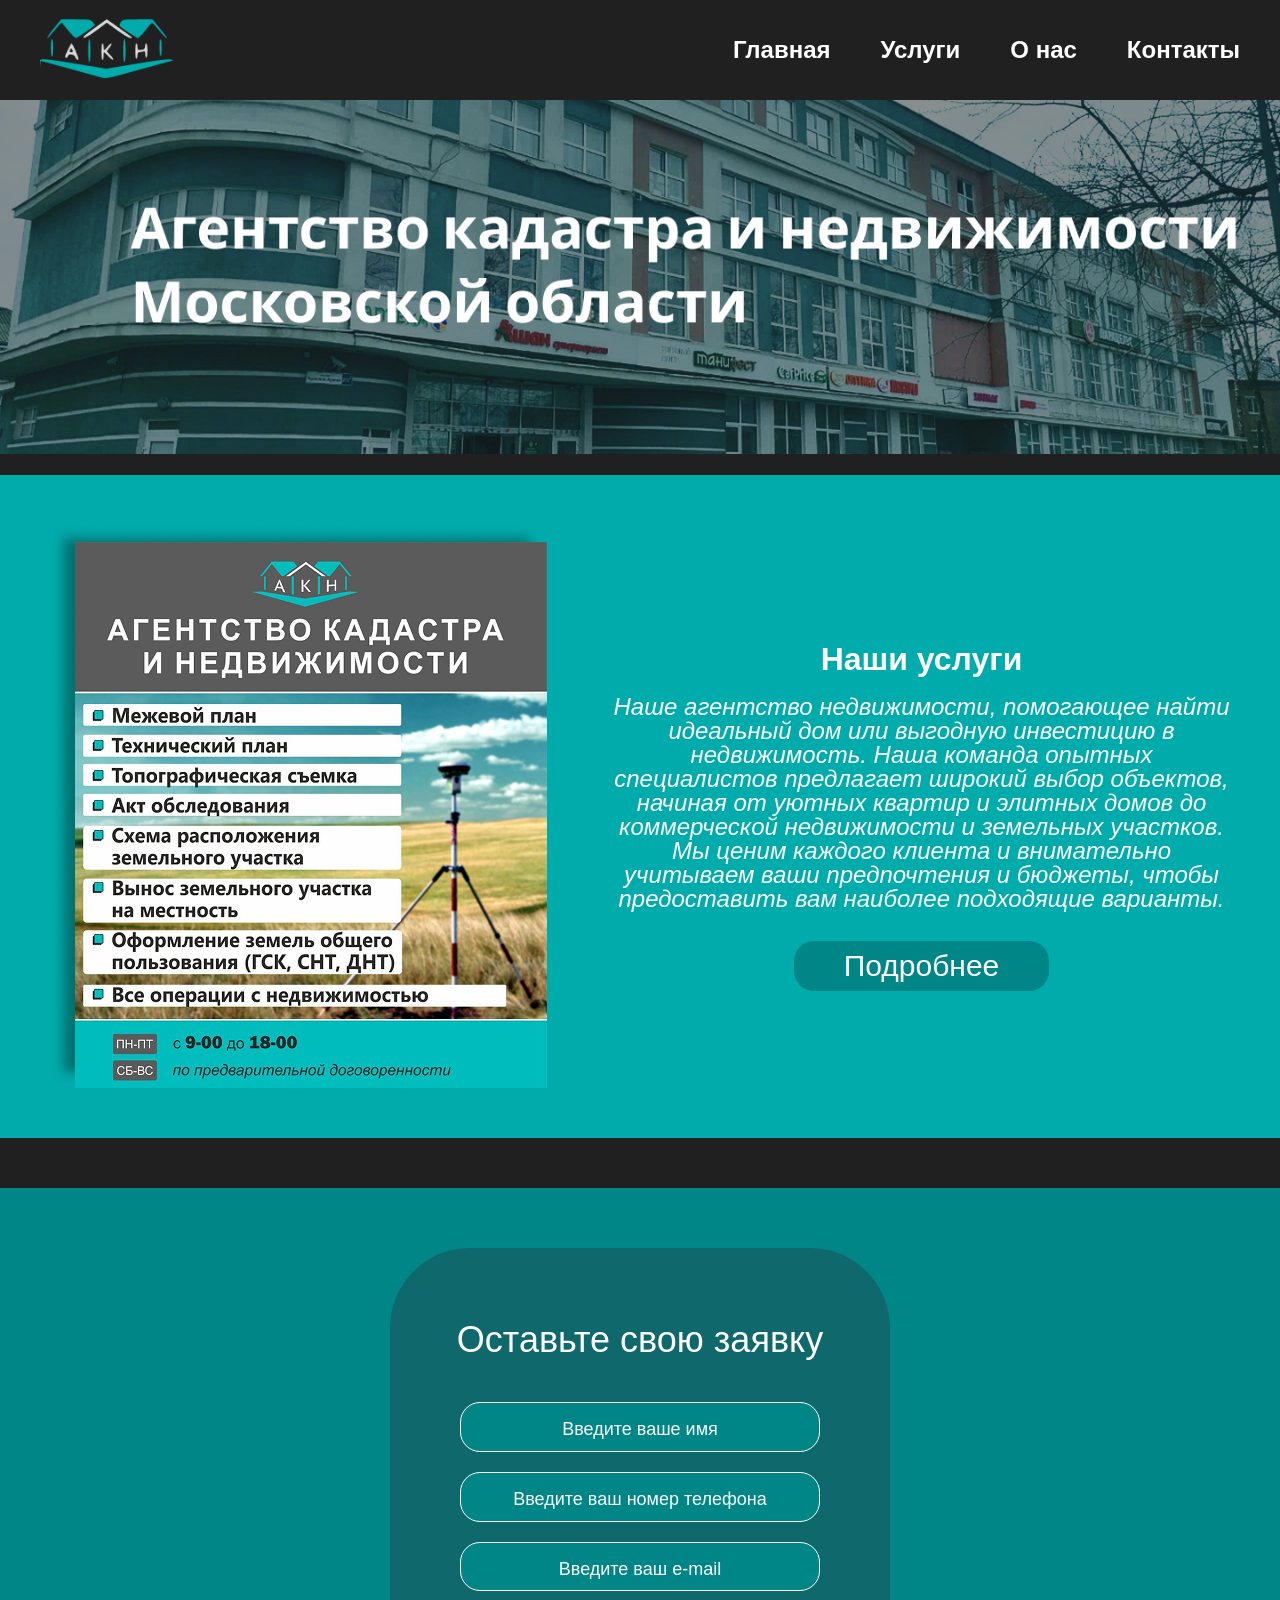
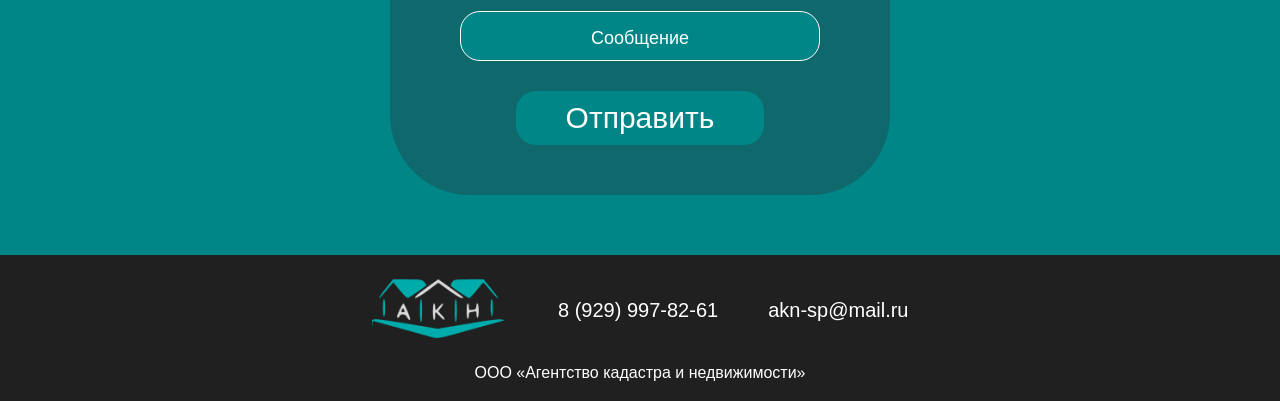
<file: docs/index.html>
<!DOCTYPE html>
<html lang="en">
<head>
    <meta charset="UTF-8">
    <meta name="viewport" content="width=device-width, initial-scale=1.0">
    <link rel="stylesheet" href="./css/reset.css">
    <link rel="stylesheet" href="./css/normalize.css">
    <link rel="stylesheet" href="./sass/style.css">
    <title>ООО "Агентство кадастра и недвижимости"</title>
</head>
<body>
    <header class="header">
        <div class="header__container container">
            <img class="header__link-img" src="./img/logo.png" alt="LOGO">
            <a class="header__link-main" href="./index.html"><b>Главная</b></a>
            <a class="header__link" href="./service.html"><b>Услуги</b></a>
            <a class="header__link" href="./info.html"><b>О нас</b></a>
            <a class="header__link" href="./contacts.html"><b>Контакты</b></a>
        </div>
    </header>
    <main class="main">
        <container class="container__main">
            <div class="main__title">
                <img src="./img/main-photo.png" alt="" class="title__img">
                <h1 class="title__text"></h1>
            </div>
        </container>
        <container class="container__info">
            <div class="main__info">
                <img src="./img/info-photo.png" alt="Наши услуги" class="info__img">
                <div class="info__service">
                    <p class="service__title"><b>Наши услуги</b></p>
                    <p class="service__text">Наше агентство недвижимости, помогающее найти идеальный дом или выгодную инвестицию в недвижимость. Наша команда опытных специалистов предлагает широкий выбор объектов, начиная от уютных квартир и элитных домов до коммерческой недвижимости и земельных участков. Мы ценим каждого клиента и внимательно учитываем ваши предпочтения и бюджеты, чтобы предоставить вам наиболее подходящие варианты.</p>
                    <a class="service__button" href="./service.html">Подробнее</a>
                </div>
            </div>
        </container>
        <container class="container__form">
            <div class="form">
                <form class="container__form" id="feedback">
                    <h1 class="form__textarea-title">Оставьте свою заявку</h1>
                    <input class="form__textarea" type="text" name="username" id="username" placeholder="Введите ваше имя">
                    <input class="form__textarea" type="text" name="phone" id="phone" placeholder="Введите ваш номер телефона">
                    <input class="form__textarea" type="text" name="email" id="email" placeholder="Введите ваш e-mail">
                    <input class="form__textarea" type="text" name="message" id="message" placeholder="Сообщение">
                    <input class="form__textarea-button" type="submit" name="submit" id="submit" value="Отправить">
                </form>
            </div>
        </container>
    </main>
    <footer class="footer">
        <div class="footer__info">
            <img src="./img/logo.png" alt="LOGO" class="footer__logo">
            <p class="footer__text">8 (929) 997-82-61</p>
            <p class="footer__text">akn-sp@mail.ru</p>
        </div>
        <p class="footer__name">ООО «Агентство кадастра и недвижимости»</p>
    </footer>
</body>
</html>
</file>
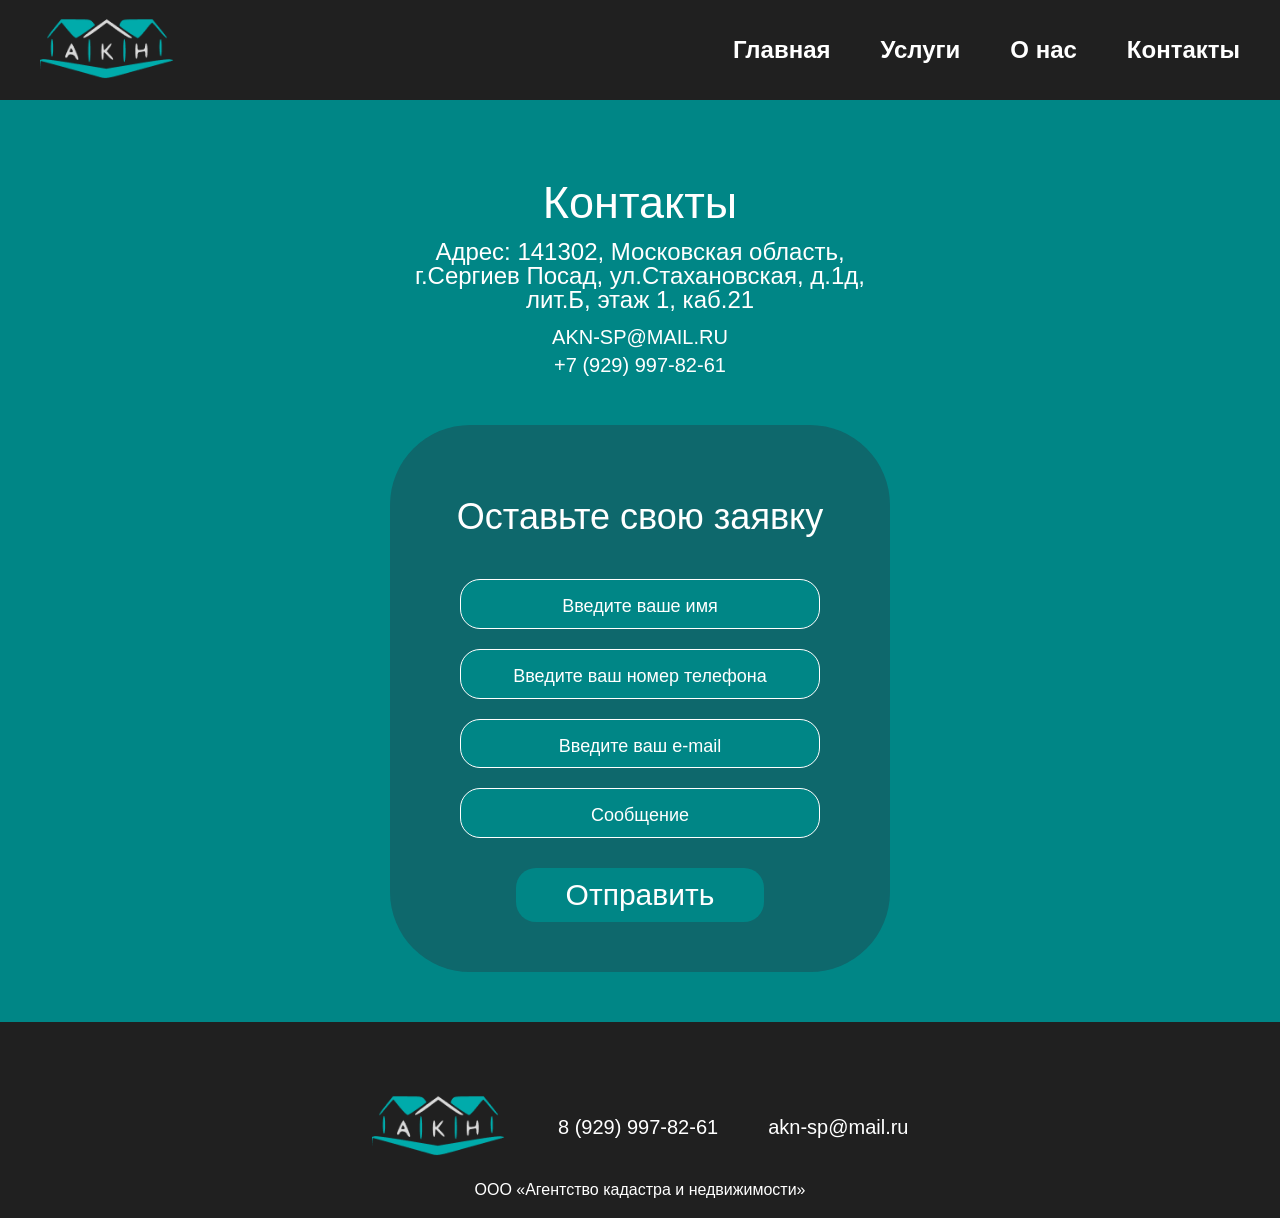
<file: docs/contacts.html>
<!DOCTYPE html>
<html lang="en">
<head>
    <meta charset="UTF-8">
    <meta name="viewport" content="width=device-width, initial-scale=1.0">
    <link rel="stylesheet" href="./css/reset.css">
    <link rel="stylesheet" href="./css/normalize.css">
    <link rel="stylesheet" href="./sass/style.css">
    <title>ООО "Агентство кадастра и недвижимости"</title>
</head>
<body>
    <header class="header">
        <div class="header__container container">
            <img class="header__link-img" src="./img/logo.png" alt="LOGO">
            <a class="header__link" href="/src/main.html"><b>Главная</b></a>
            <a class="header__link" href="./service.html"><b>Услуги</b></a>
            <a class="header__link" href="./info.html"><b>О нас</b></a>
            <a class="header__link-main" href="./contacts.html"><b>Контакты</b></a>
        </div>
    </header>
    <main class="main__contact">
        <container class="container__contact">
            <div class="contact__info">
                <h1 class="contact__title">Контакты</h1>
                <h2 class="contact__adress">Адрес: 141302, Московская область, <br> г.Сергиев Посад, ул.Стахановская, д.1д, <br> лит.Б, этаж 1, каб.21</h2>
                <p class="contact__text">AKN-SP@MAIL.RU</p>
                <p class="contact__text">+7 (929) 997-82-61</p>
            </div>
            <div class="contact__form">
                <form class="container__form" id="feedback">
                    <h1 class="form__textarea-title">Оставьте свою заявку</h1>
                    <input class="form__textarea" type="text" name="username" id="username" placeholder="Введите ваше имя">
                    <input class="form__textarea" type="text" name="phone" id="phone" placeholder="Введите ваш номер телефона">
                    <input class="form__textarea" type="text" name="email" id="email" placeholder="Введите ваш e-mail">
                    <input class="form__textarea" type="text" name="message" id="message" placeholder="Сообщение">
                    <input class="form__textarea-button" type="submit" name="submit" id="submit" value="Отправить">
                </form>
            </div>
        </container>
    </main>
    <footer class="footer">
        <div class="footer__info">
            <img src="./img/logo.png" alt="LOGO" class="footer__logo">
            <p class="footer__text">8 (929) 997-82-61</p>
            <p class="footer__text">akn-sp@mail.ru</p>
        </div>
        <p class="footer__name">ООО «Агентство кадастра и недвижимости»</p>
    </footer>
</body>
</html>
</file>
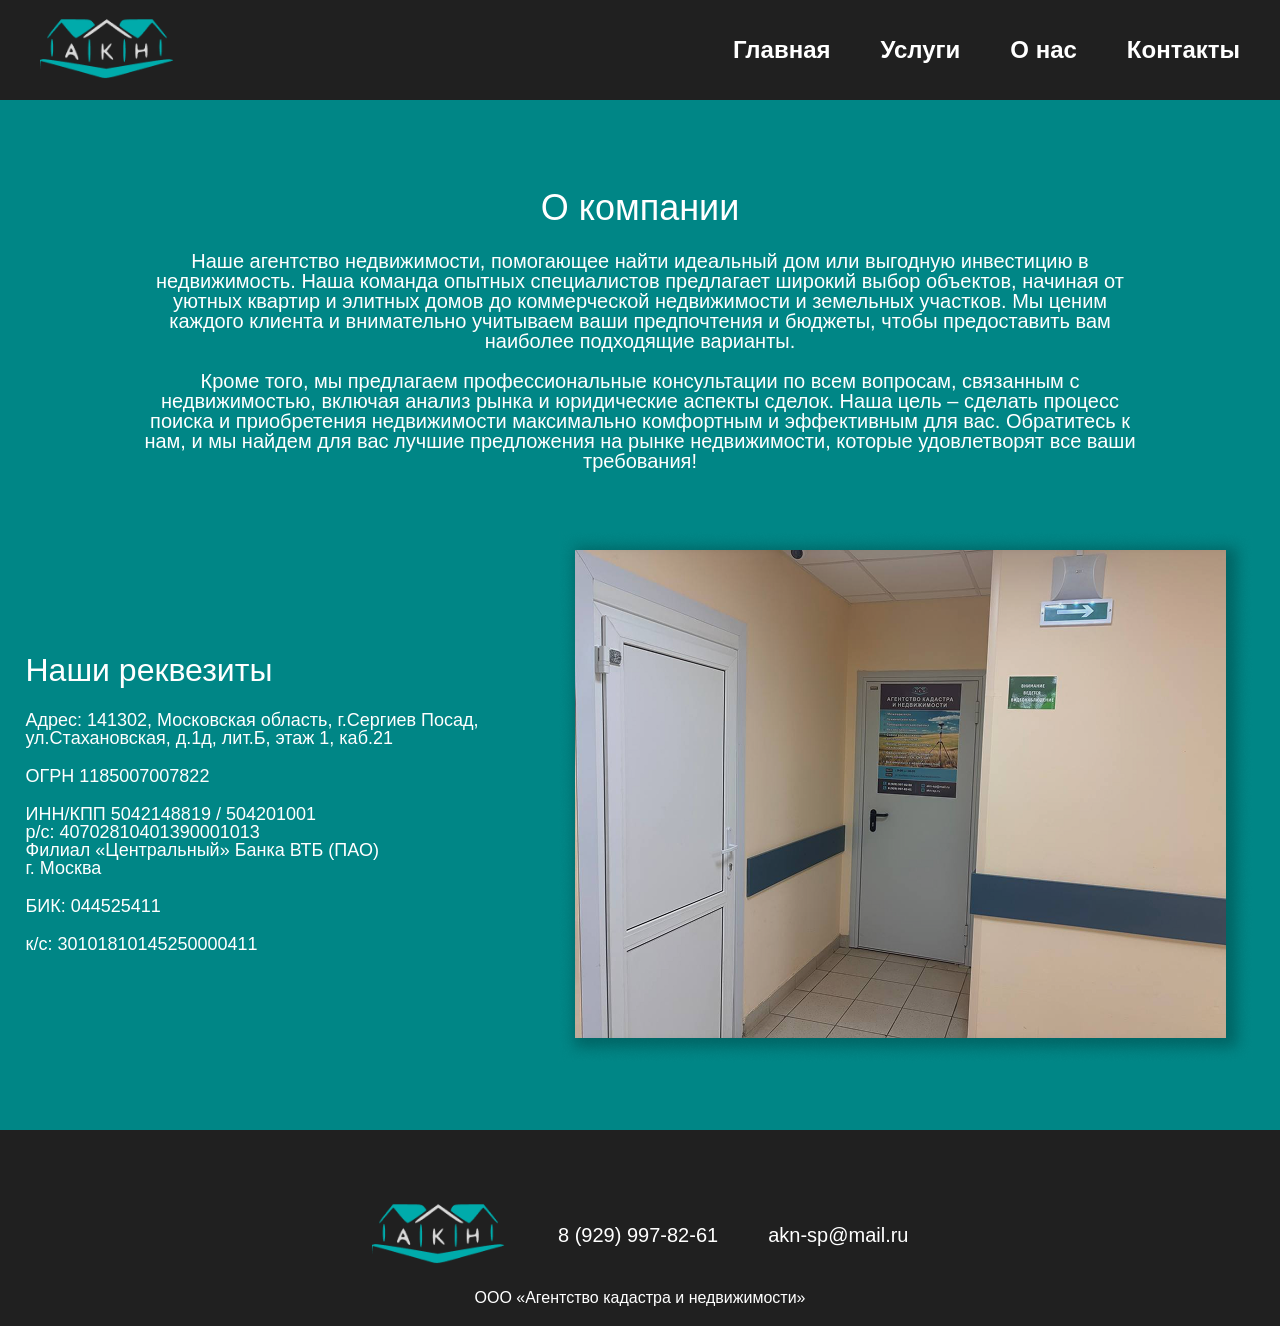
<file: docs/info.html>
<!DOCTYPE html>
<html lang="en">
<head>
    <meta charset="UTF-8">
    <meta name="viewport" content="width=device-width, initial-scale=1.0">
    <link rel="stylesheet" href="./css/reset.css">
    <link rel="stylesheet" href="./css/normalize.css">
    <link rel="stylesheet" href="./sass/style.css">
    <title>ООО "Агентство кадастра и недвижимости"</title>
</head>
<body>
    <header class="header">
        <div class="header__container container">
            <img class="header__link-img" src="./img/logo.png" alt="LOGO">
            <a class="header__link" href="./index.html"><b>Главная</b></a>
            <a class="header__link" href="./service.html"><b>Услуги</b></a>
            <a class="header__link-main" href="./info.html"><b>О нас</b></a>
            <a class="header__link" href="./contacts.html"><b>Контакты</b></a>
        </div>
    </header>
    <main class="container__info-block">
        <container class="info-block">
            <div class="info-block__info">
                <h1 class="info__title">О компании</h1>
                <p class="info__text">Наше агентство недвижимости, помогающее найти идеальный дом или выгодную инвестицию в недвижимость. Наша команда опытных специалистов предлагает широкий выбор объектов, начиная от уютных квартир и элитных домов до коммерческой недвижимости и земельных участков. Мы ценим каждого клиента и внимательно учитываем ваши предпочтения и бюджеты, чтобы предоставить вам наиболее подходящие варианты. </p>
                <p class="info__text">Кроме того, мы предлагаем профессиональные консультации по всем вопросам, связанным с недвижимостью, включая анализ рынка и юридические аспекты сделок. Наша цель – сделать процесс поиска и приобретения недвижимости максимально комфортным и эффективным для вас. Обратитесь к нам, и мы найдем для вас лучшие предложения на рынке недвижимости, которые удовлетворят все ваши требования!</p>
            </div>
            <div class="info-block__requisites">
                <div class="requisites__main">
                    <h1 class="requisites__title">Наши реквезиты</h1>
                    <p class="requisites__text">Адрес: 141302, Московская область, г.Сергиев Посад, <br> ул.Стахановская, д.1д, лит.Б, этаж 1, каб.21</p>
                    <p class="requisites__text">ОГРН 1185007007822</p>
                    <p class="requisites__text">ИНН/КПП 5042148819 / 504201001 <br> р/с: 40702810401390001013 <br> Филиал «Центральный» Банка ВТБ (ПАО) <br> г. Москва</p>
                    <p class="requisites__text">БИК: 044525411</p>
                    <p class="requisites__text">к/с:  30101810145250000411</p>
                </div>
                <img src="./img/door.png" alt="" class="requisites__img">
            </div>
        </container>

    </main>
    <footer class="footer">
        <div class="footer__info">
            <img src="./img/logo.png" alt="LOGO" class="footer__logo">
            <p class="footer__text">8 (929) 997-82-61</p>
            <p class="footer__text">akn-sp@mail.ru</p>
        </div>
        <p class="footer__name">ООО «Агентство кадастра и недвижимости»</p>
    </footer>
</body>
</html>
</file>
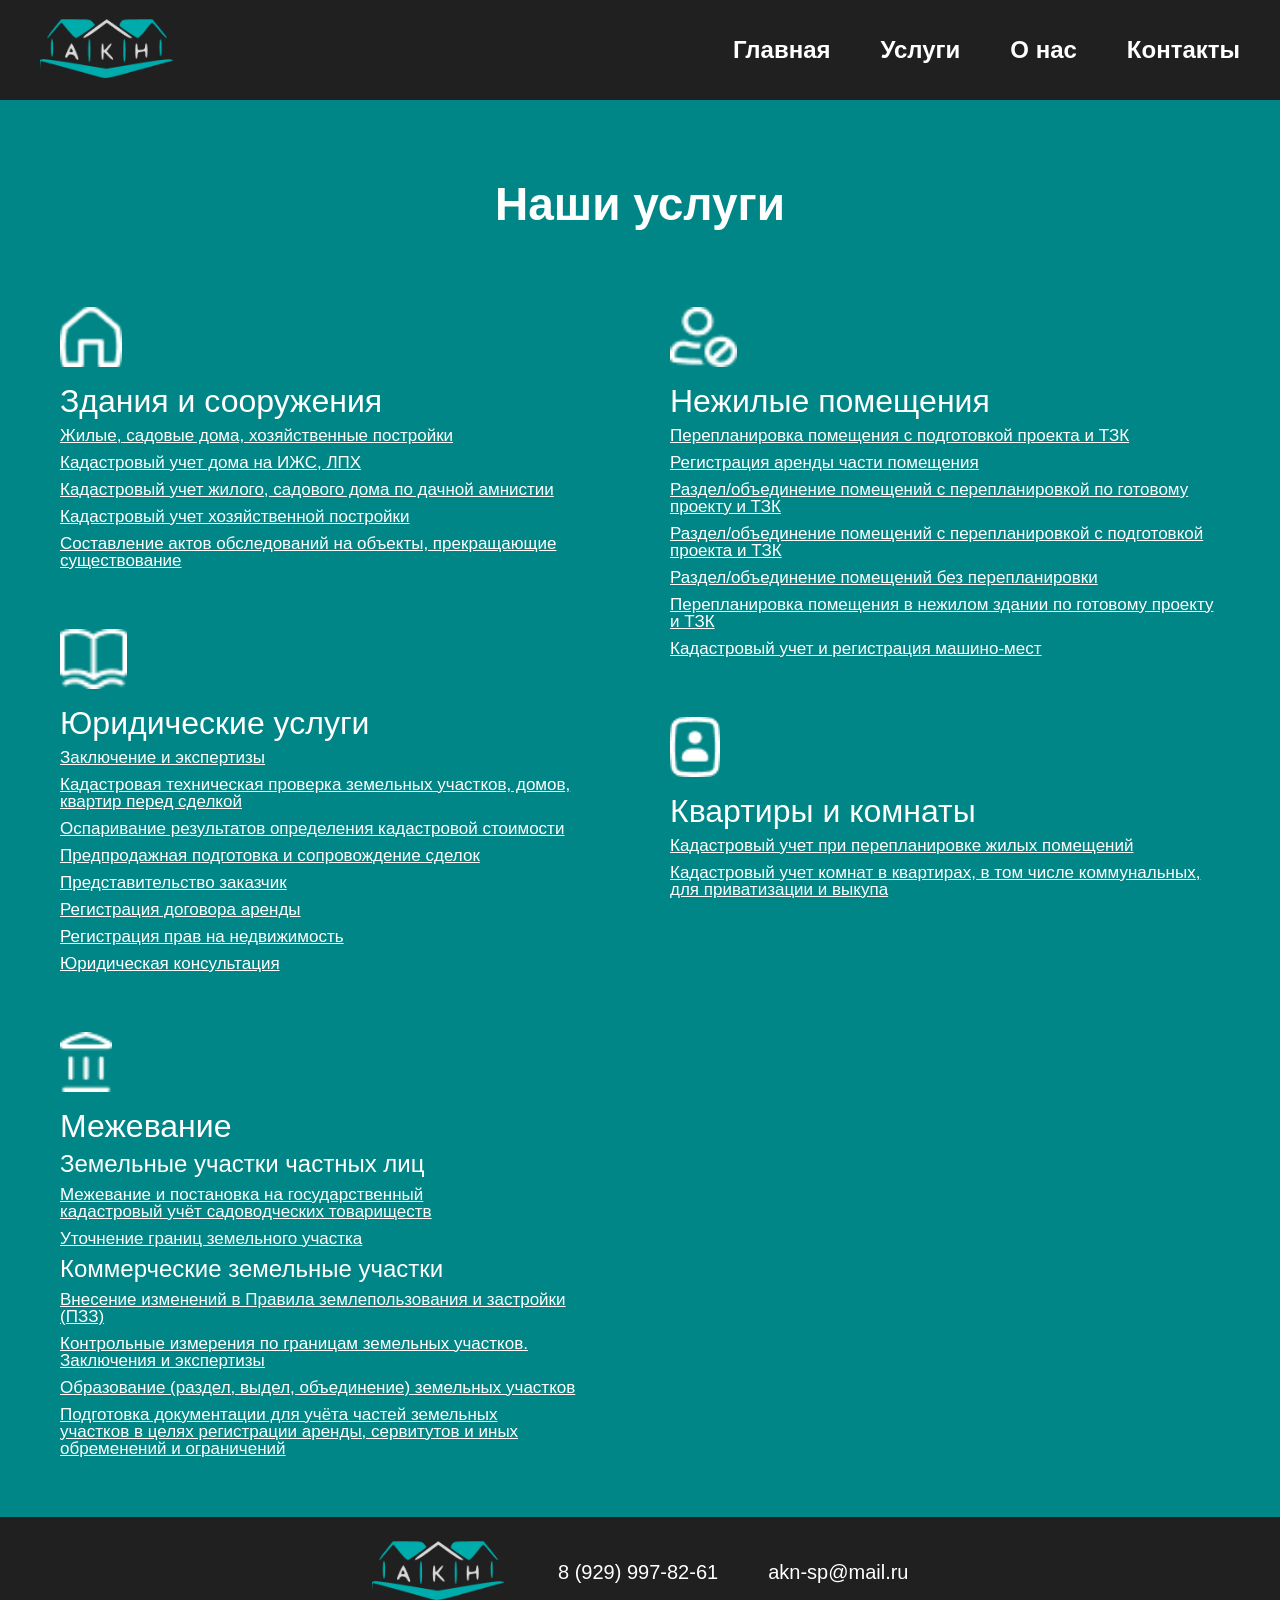
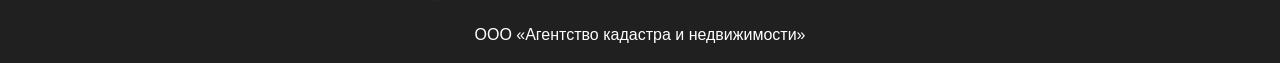
<file: docs/service.html>
<!DOCTYPE html>
<html lang="en">
<head>
    <meta charset="UTF-8">
    <meta name="viewport" content="width=device-width, initial-scale=1.0">
    <link rel="stylesheet" href="./css/reset.css">
    <link rel="stylesheet" href="./css/normalize.css">
    <link rel="stylesheet" href="./sass/style.css">
    <title>ООО "Агентство кадастра и недвижимости"</title>
</head>
<body>
    <header class="header">
        <div class="header__container container">
            <img class="header__link-img" src="./img/logo.png" alt="LOGO">
            <a class="header__link" href="./index.html"><b>Главная</b></a>
            <a class="header__link-main" href="./service.html"><b>Услуги</b></a>
            <a class="header__link" href="./info.html"><b>О нас</b></a>
            <a class="header__link" href="./contacts.html"><b>Контакты</b></a>
        </div>
    </header>
    <main class="main__service">
        <container class="main__container-service">
            <h1 class="main__title"><b>Наши услуги</b></h1>
            <div class="card__container-1">
                <div class="main__card">
                    <img src="./img/icons/home.png" alt="" class="card__logo">
                    <h3 class="card__title">Здания и сооружения</h3>
                    <p class="card__text">Жилые, садовые дома, хозяйственные постройки</p>
                    <p class="card__text">Кадастровый учет дома на ИЖС, ЛПХ</p>
                    <p class="card__text">Кадастровый учет жилого, садового дома по дачной амнистии</p>
                    <p class="card__text">Кадастровый учет хозяйственной постройки</p>
                    <p class="card__text">Составление актов обследований на объекты, прекращающие существование</p>
                </div>
                <div class="main__card">
                    <img src="./img/icons/Icon.png" alt="" class="card__logo">
                    <h3 class="card__title">Юридические услуги</h3>
                    <p class="card__text">Заключение и экспертизы</p>
                    <p class="card__text">Кадастровая техническая проверка земельных участков, домов, квартир перед сделкой</p>
                    <p class="card__text">Оспаривание результатов определения кадастровой стоимости</p>
                    <p class="card__text">Предпродажная подготовка и сопровождение сделок</p>
                    <p class="card__text">Представительство заказчик</p>
                    <p class="card__text">Регистрация договора аренды</p>
                    <p class="card__text">Регистрация прав на недвижимость</p>
                    <p class="card__text">Юридическая консультация</p>
                </div>
                <div class="main__card">
                    <img src="./img/icons/arc.png" alt="" class="card__logo">
                    <h3 class="card__title">Межевание</h3>
                    <h4 class="card__title-min">Земельные участки частных лиц</h4>
                    <p class="card__text">Межевание и постановка на государственный <br> кадастровый учёт садоводческих товариществ</p>
                    <p class="card__text">Уточнение границ земельного участка</p>
                    <h4 class="card__title-min">Коммерческие земельные участки</h4>
                    <p class="card__text">Внесение изменений в Правила землепользования и застройки (ПЗЗ)</p>
                    <p class="card__text">Контрольные измерения по границам земельных участков. <br> Заключения и экспертизы</p>
                    <p class="card__text">Образование (раздел, выдел, объединение) земельных участков</p>
                    <p class="card__text">Подготовка документации для учёта частей земельных <br> участков в целях регистрации аренды, сервитутов и иных <br> обременений и ограничений</p>
            </div>
            </div>
            <div class="card__container-2">
                <div class="main__card">
                    <img src="./img/icons/hum.png" alt="" class="card__logo">
                    <h3 class="card__title">Нежилые помещения</h3>
                    <p class="card__text">Перепланировка помещения с подготовкой проекта и ТЗК</p>
                    <p class="card__text">Регистрация аренды части помещения</p>
                    <p class="card__text">Раздел/объединение помещений с перепланировкой по готовому проекту и ТЗК</p>
                    <p class="card__text">Раздел/объединение помещений с перепланировкой с подготовкой проекта и ТЗК</p>
                    <p class="card__text">Раздел/объединение помещений без перепланировки</p>
                    <p class="card__text">Перепланировка помещения в нежилом здании по готовому проекту и ТЗК</p>
                    <p class="card__text">Кадастровый учет и регистрация машино-мест</p>
                </div>
                <div class="main__card">
                    <img src="./img/icons/phone.png" alt="" class="card__logo">
                    <h3 class="card__title">Квартиры и комнаты</h3>
                    <p class="card__text">Кадастровый учет при перепланировке жилых помещений</p>
                    <p class="card__text">Кадастровый учет комнат в квартирах, в том числе коммунальных, <br> для приватизации и выкупа</p>
                </div>
            </div>
        </container>
    </main>
    <footer class="footer">
        <div class="footer__info">
            <img src="./img/logo.png" alt="LOGO" class="footer__logo">
            <p class="footer__text">8 (929) 997-82-61</p>
            <p class="footer__text">akn-sp@mail.ru</p>
        </div>
        <p class="footer__name">ООО «Агентство кадастра и недвижимости»</p>
    </footer>
</body>
</html>
</file>
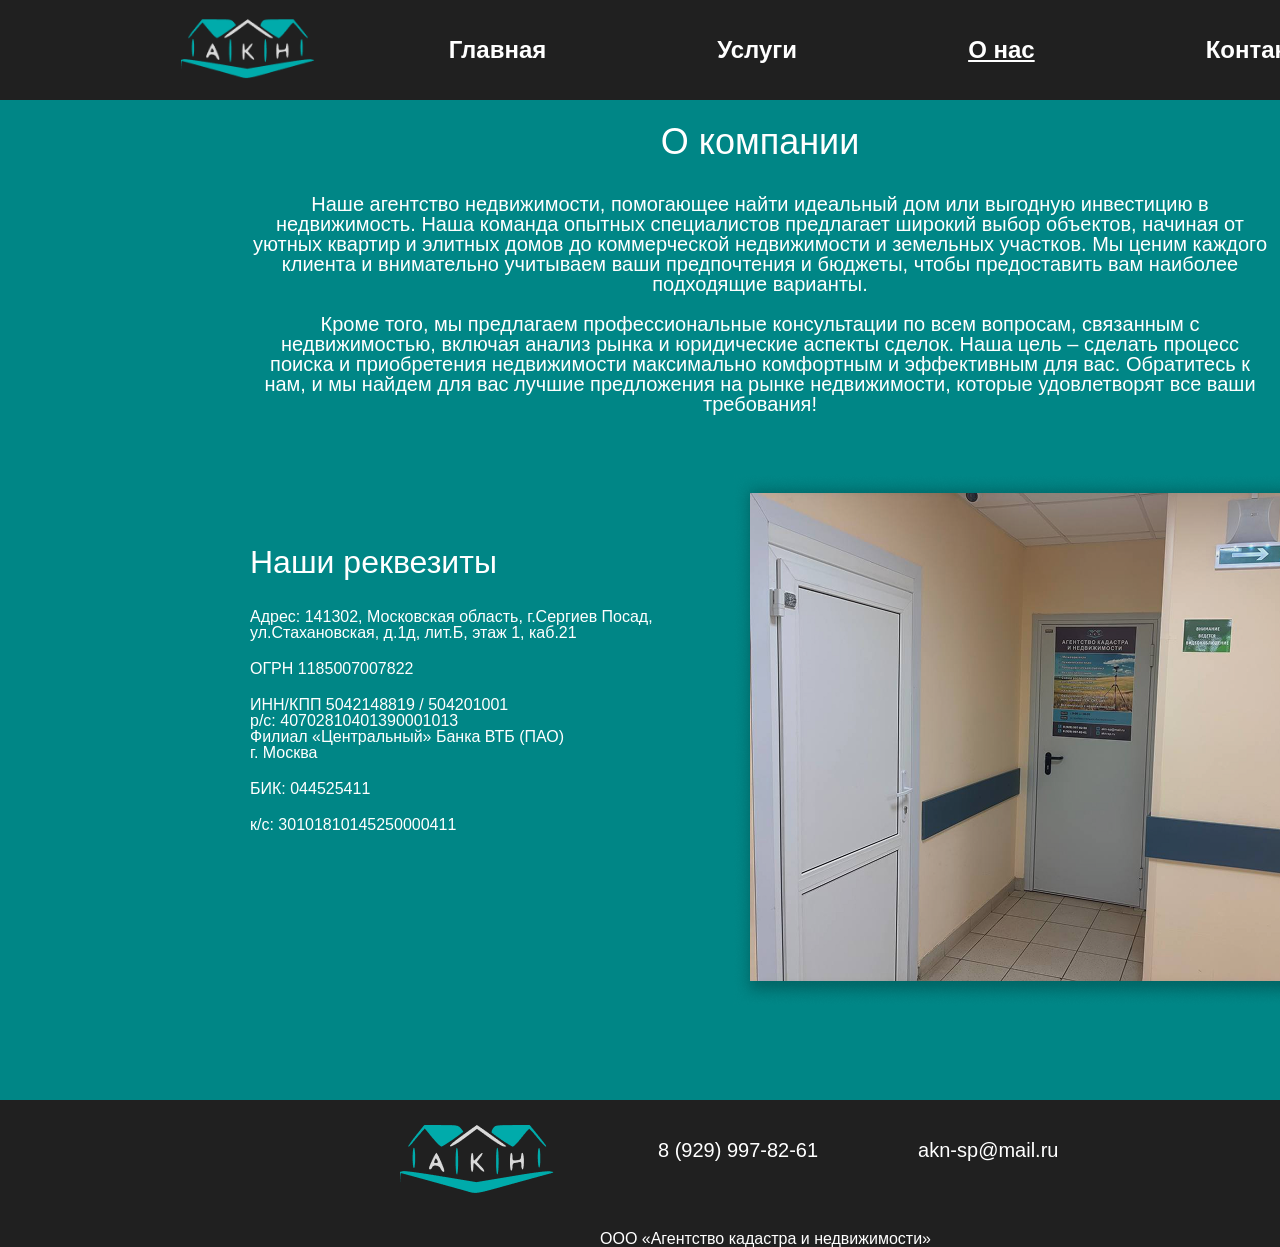
<file: src/info.html>
<!DOCTYPE html>
<html lang="en">
<head>
    <meta charset="UTF-8">
    <meta name="viewport" content="width=device-width, initial-scale=1.0">
    <link rel="stylesheet" href="./css/reset.css">
    <link rel="stylesheet" href="./css/normalize.css">
    <link rel="stylesheet" href="./sass/style.css">
    <title>ООО "Агентство кадастра и недвижимости"</title>
</head>
<body>
    <header class="header">
        <div class="header__container container">
            <img class="header__link-img" src="./img/logo.png" alt="LOGO">
            <a class="header__link" href="/src/main.html"><b>Главная</b></a>
            <a class="header__link" href="./service.html"><b>Услуги</b></a>
            <a class="header__link-main" href="./info.html"><b>О нас</b></a>
            <a class="header__link" href="./contacts.html"><b>Контакты</b></a>
        </div>
    </header>
    <main class="container__info-block">
        <container class="info-block">
            <div class="info-block__info">
                <h1 class="info__title">О компании</h1>
                <p class="info__text">Наше агентство недвижимости, помогающее найти идеальный дом или выгодную инвестицию в недвижимость. Наша команда опытных специалистов предлагает широкий выбор объектов, начиная от уютных квартир и элитных домов до коммерческой недвижимости и земельных участков. Мы ценим каждого клиента и внимательно учитываем ваши предпочтения и бюджеты, чтобы предоставить вам наиболее подходящие варианты. </p>
                <p class="info__text">Кроме того, мы предлагаем профессиональные консультации по всем вопросам, связанным с недвижимостью, включая анализ рынка и юридические аспекты сделок. Наша цель – сделать процесс поиска и приобретения недвижимости максимально комфортным и эффективным для вас. Обратитесь к нам, и мы найдем для вас лучшие предложения на рынке недвижимости, которые удовлетворят все ваши требования!</p>
            </div>
            <div class="info-block__requisites">
                <div class="requisites__main">
                    <h1 class="requisites__title">Наши реквезиты</h1>
                    <p class="requisites__text">Адрес: 141302, Московская область, г.Сергиев Посад, <br> ул.Стахановская, д.1д, лит.Б, этаж 1, каб.21</p>
                    <p class="requisites__text">ОГРН 1185007007822</p>
                    <p class="requisites__text">ИНН/КПП 5042148819 / 504201001 <br> р/с: 40702810401390001013 <br> Филиал «Центральный» Банка ВТБ (ПАО) <br> г. Москва</p>
                    <p class="requisites__text">БИК: 044525411</p>
                    <p class="requisites__text">к/с:  30101810145250000411</p>
                </div>
                <img src="/src/img/door.png" alt="" class="requisites__img">
            </div>
        </container>

    </main>
    <footer class="footer">
        <div class="footer__info">
            <img src="./img/logo.png" alt="LOGO" class="footer__logo">
            <p class="footer__text">8 (929) 997-82-61</p>
            <p class="footer__text">akn-sp@mail.ru</p>
        </div>
        <p class="footer__name">ООО «Агентство кадастра и недвижимости»</p>
    </footer>
</body>
</html>
</file>
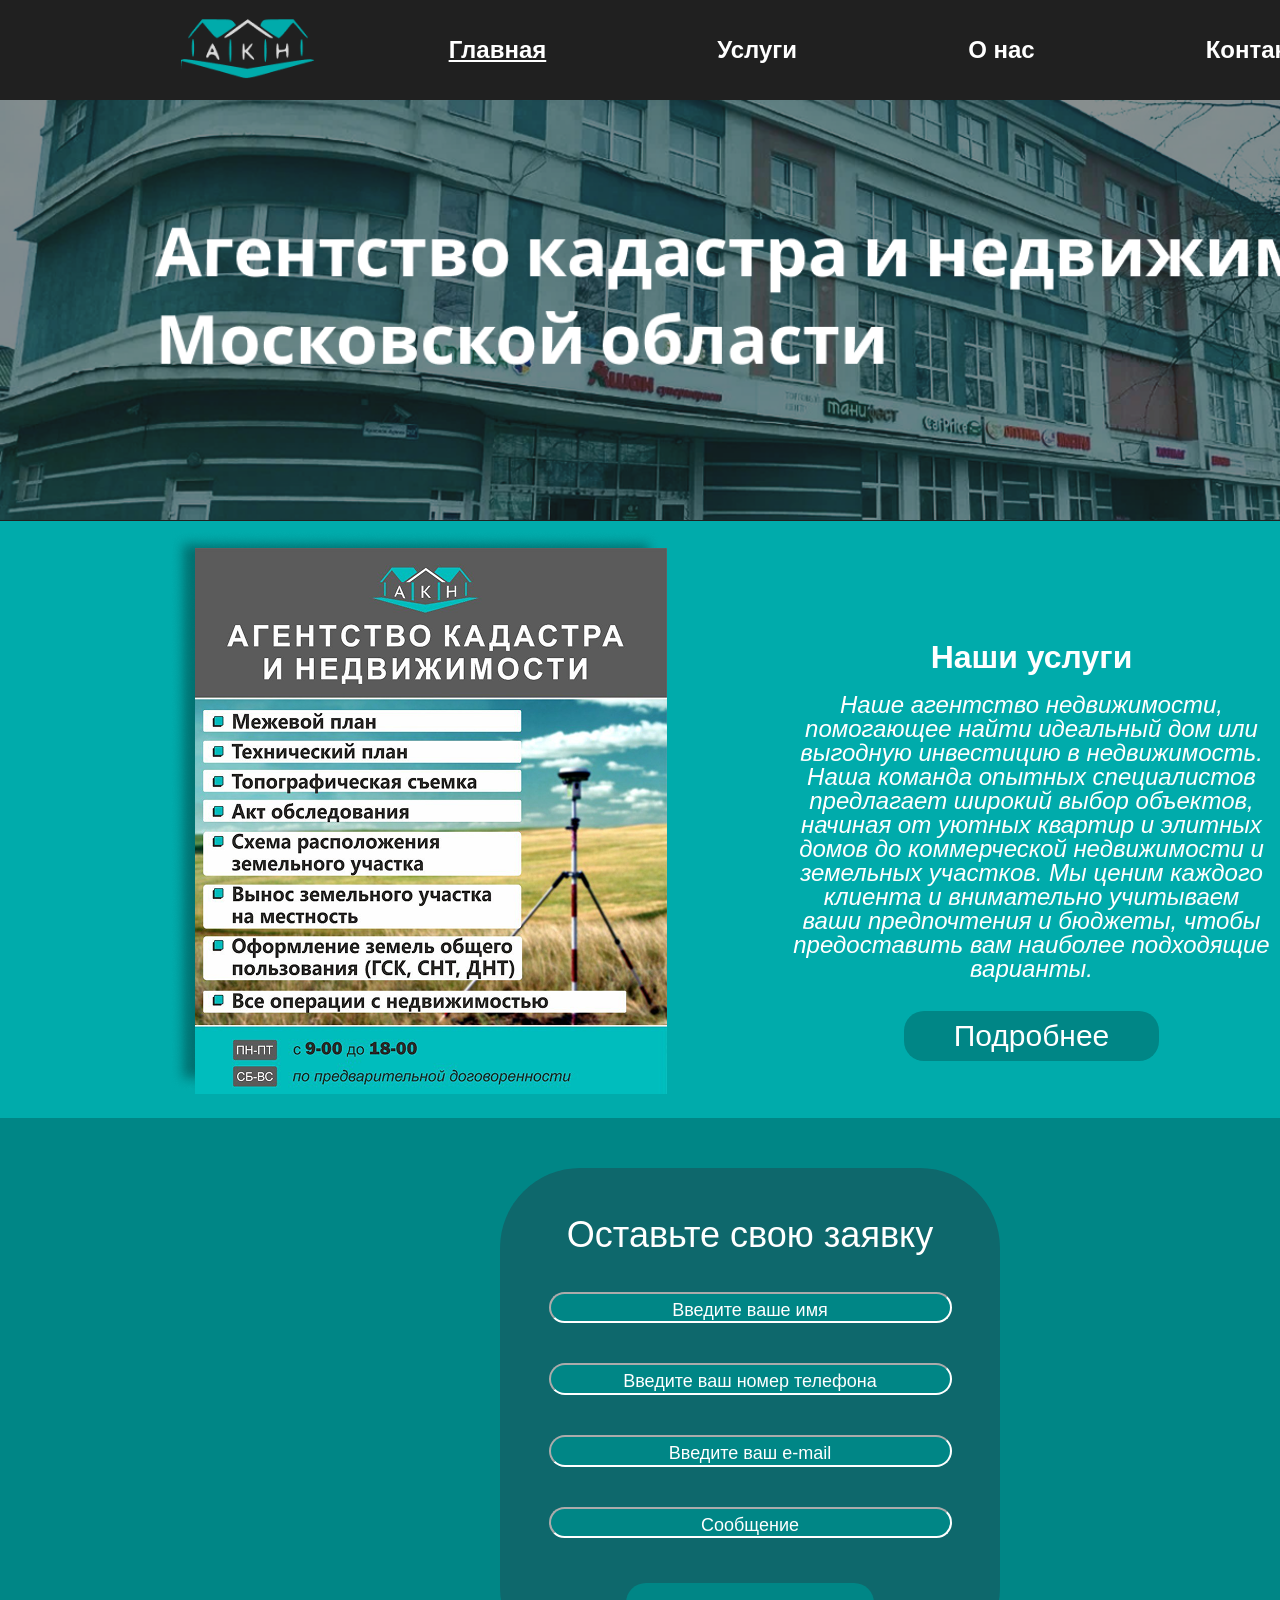
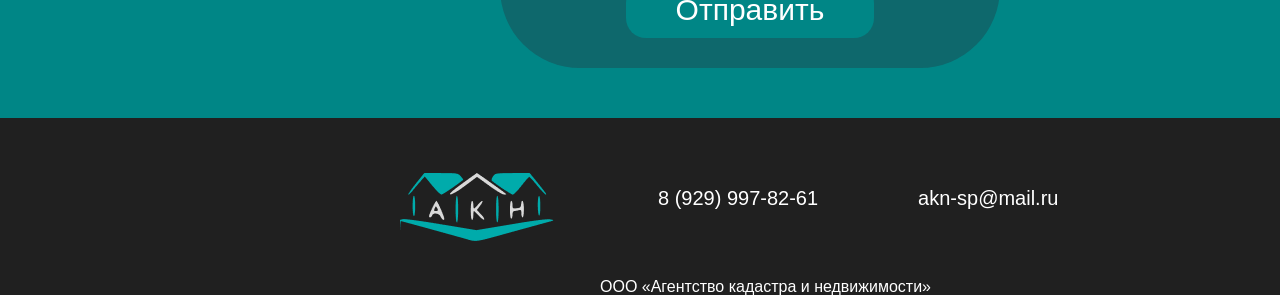
<file: src/main.html>
<!DOCTYPE html>
<html lang="en">
<head>
    <meta charset="UTF-8">
    <meta name="viewport" content="width=device-width, initial-scale=1.0">
    <link rel="stylesheet" href="./css/reset.css">
    <link rel="stylesheet" href="./css/normalize.css">
    <link rel="stylesheet" href="./sass/style.css">
    <title>ООО "Агентство кадастра и недвижимости"</title>
</head>
<body>
    <header class="header">
        <div class="header__container container">
            <img class="header__link-img" src="./img/logo.png" alt="LOGO">
            <a class="header__link-main" href="/src/main.html"><b>Главная</b></a>
            <a class="header__link" href="./service.html"><b>Услуги</b></a>
            <a class="header__link" href="./info.html"><b>О нас</b></a>
            <a class="header__link" href="./contacts.html"><b>Контакты</b></a>
        </div>
    </header>
    <main class="main">
        <container class="container__main">
            <div class="main__title">
                <img src="/src/img/main-photo.png" alt="" class="title__img">
                <h1 class="title__text"></h1>
            </div>
        </container>
        <container class="container__info">
            <div class="main__info">
                <img src="/src/img/info-photo.png" alt="Наши услуги" class="info__img">
                <div class="info__service">
                    <p class="service__title"><b>Наши услуги</b></p>
                    <p class="service__text">Наше агентство недвижимости, помогающее найти идеальный дом или выгодную инвестицию в недвижимость. Наша команда опытных специалистов предлагает широкий выбор объектов, начиная от уютных квартир и элитных домов до коммерческой недвижимости и земельных участков. Мы ценим каждого клиента и внимательно учитываем ваши предпочтения и бюджеты, чтобы предоставить вам наиболее подходящие варианты.</p>
                    <a class="service__button" href="/src/service.html">Подробнее</a>
                </div>
            </div>
        </container>
        <container class="container__form">
            <div class="form">
                <form class="container__form" id="feedback">
                    <h1 class="form__textarea-title">Оставьте свою заявку</h1>
                    <input class="form__textarea" type="text" name="username" id="username" placeholder="Введите ваше имя">
                    <input class="form__textarea" type="text" name="phone" id="phone" placeholder="Введите ваш номер телефона">
                    <input class="form__textarea" type="text" name="email" id="email" placeholder="Введите ваш e-mail">
                    <input class="form__textarea" type="text" name="message" id="message" placeholder="Сообщение">
                    <input class="form__textarea-button" type="submit" name="submit" id="submit" value="Отправить">
                </form>
            </div>
        </container>
    </main>
    <footer class="footer">
        <div class="footer__info">
            <img src="./img/logo.png" alt="LOGO" class="footer__logo">
            <p class="footer__text">8 (929) 997-82-61</p>
            <p class="footer__text">akn-sp@mail.ru</p>
        </div>
        <p class="footer__name">ООО «Агентство кадастра и недвижимости»</p>
    </footer>
</body>
</html>
</file>
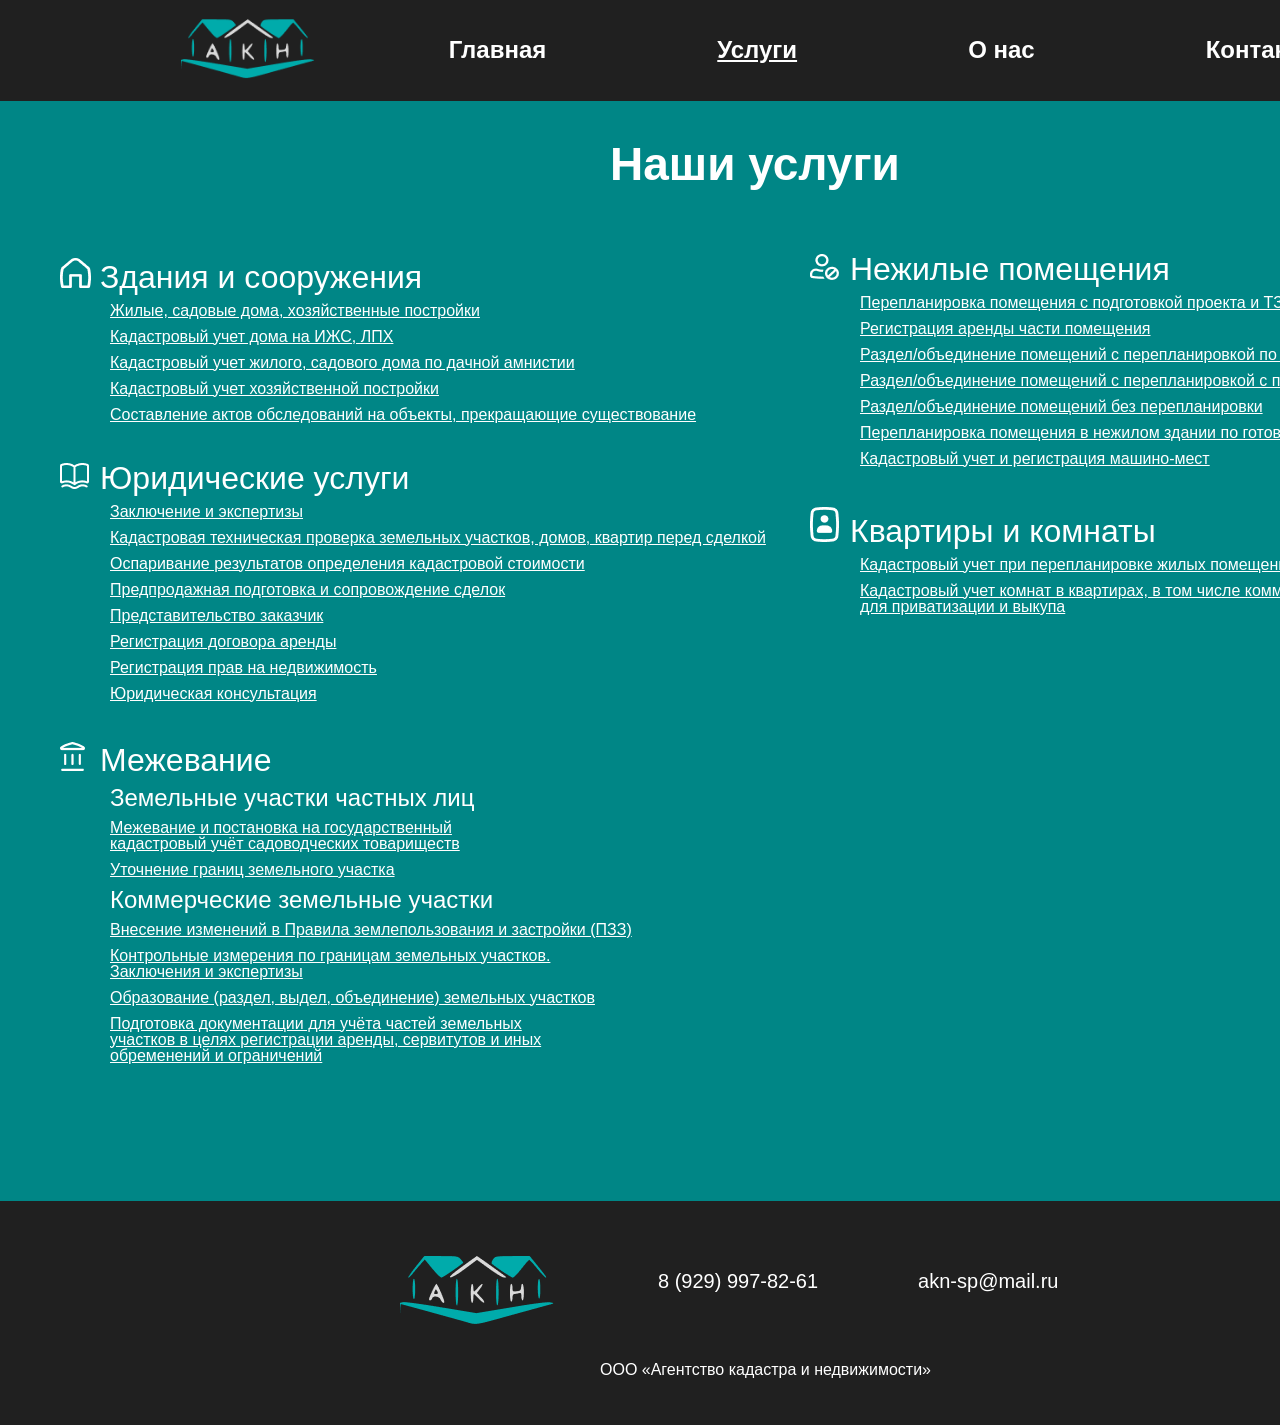
<file: src/service.html>
<!DOCTYPE html>
<html lang="en">
<head>
    <meta charset="UTF-8">
    <meta name="viewport" content="width=device-width, initial-scale=1.0">
    <link rel="stylesheet" href="./css/reset.css">
    <link rel="stylesheet" href="./css/normalize.css">
    <link rel="stylesheet" href="./sass/style.css">
    <title>ООО "Агентство кадастра и недвижимости"</title>
</head>
<body>
    <header class="header">
        <div class="header__container container">
            <img class="header__link-img" src="./img/logo.png" alt="LOGO">
            <a class="header__link" href="/src/main.html"><b>Главная</b></a>
            <a class="header__link-main" href="./service.html"><b>Услуги</b></a>
            <a class="header__link" href="./info.html"><b>О нас</b></a>
            <a class="header__link" href="./contacts.html"><b>Контакты</b></a>
        </div>
    </header>
    <main class="main__service">
        <container class="main__container-service">
            <h1 class="main__title"><b>Наши услуги</b></h1>
            <div class="card__container-1">
                <div class="main__card">
                    <img src="/src/img/icons/home.png" alt="" class="card__logo">
                    <h3 class="card__title">Здания и сооружения</h3>
                    <p class="card__text">Жилые, садовые дома, хозяйственные постройки</p>
                    <p class="card__text">Кадастровый учет дома на ИЖС, ЛПХ</p>
                    <p class="card__text">Кадастровый учет жилого, садового дома по дачной амнистии</p>
                    <p class="card__text">Кадастровый учет хозяйственной постройки</p>
                    <p class="card__text">Составление актов обследований на объекты, прекращающие существование</p>
                </div>
                <div class="main__card">
                    <img src="/src/img/icons/Icon.png" alt="" class="card__logo">
                    <h3 class="card__title">Юридические услуги</h3>
                    <p class="card__text">Заключение и экспертизы</p>
                    <p class="card__text">Кадастровая техническая проверка земельных участков, домов, квартир перед сделкой</p>
                    <p class="card__text">Оспаривание результатов определения кадастровой стоимости</p>
                    <p class="card__text">Предпродажная подготовка и сопровождение сделок</p>
                    <p class="card__text">Представительство заказчик</p>
                    <p class="card__text">Регистрация договора аренды</p>
                    <p class="card__text">Регистрация прав на недвижимость</p>
                    <p class="card__text">Юридическая консультация</p>
                </div>
                <div class="main__card">
                    <img src="/src/img/icons/arc.png" alt="" class="card__logo">
                    <h3 class="card__title">Межевание</h3>
                    <h4 class="card__title-min">Земельные участки частных лиц</h4>
                    <p class="card__text">Межевание и постановка на государственный <br> кадастровый учёт садоводческих товариществ</p>
                    <p class="card__text">Уточнение границ земельного участка</p>
                    <h4 class="card__title-min">Коммерческие земельные участки</h4>
                    <p class="card__text">Внесение изменений в Правила землепользования и застройки (ПЗЗ)</p>
                    <p class="card__text">Контрольные измерения по границам земельных участков. <br> Заключения и экспертизы</p>
                    <p class="card__text">Образование (раздел, выдел, объединение) земельных участков</p>
                    <p class="card__text">Подготовка документации для учёта частей земельных <br> участков в целях регистрации аренды, сервитутов и иных <br> обременений и ограничений</p>
            </div>
            </div>
            <div class="card__container-2">
                <div class="main__card">
                    <img src="/src/img/icons/hum.png" alt="" class="card__logo">
                    <h3 class="card__title">Нежилые помещения</h3>
                    <p class="card__text">Перепланировка помещения с подготовкой проекта и ТЗК</p>
                    <p class="card__text">Регистрация аренды части помещения</p>
                    <p class="card__text">Раздел/объединение помещений с перепланировкой по готовому проекту и ТЗК</p>
                    <p class="card__text">Раздел/объединение помещений с перепланировкой с подготовкой проекта и ТЗК</p>
                    <p class="card__text">Раздел/объединение помещений без перепланировки</p>
                    <p class="card__text">Перепланировка помещения в нежилом здании по готовому проекту и ТЗК</p>
                    <p class="card__text">Кадастровый учет и регистрация машино-мест</p>
                </div>
                <div class="main__card">
                    <img src="/src/img/icons/phone.png" alt="" class="card__logo">
                    <h3 class="card__title">Квартиры и комнаты</h3>
                    <p class="card__text">Кадастровый учет при перепланировке жилых помещений</p>
                    <p class="card__text">Кадастровый учет комнат в квартирах, в том числе коммунальных, <br> для приватизации и выкупа</p>
                </div>
            </div>
        </container>
    </main>
    <footer class="footer">
        <div class="footer__info">
            <img src="./img/logo.png" alt="LOGO" class="footer__logo">
            <p class="footer__text">8 (929) 997-82-61</p>
            <p class="footer__text">akn-sp@mail.ru</p>
        </div>
        <p class="footer__name">ООО «Агентство кадастра и недвижимости»</p>
    </footer>
</body>
</html>
</file>
<file: docs/sass/style.css>
*, *::before, *::after {
  box-sizing: border-box;
}

input::placeholder {
  color: #ffffff;
  font-size: 18px;
}

body {
  width: 100%;
  min-width: 320px;
  background: #202020;
  font-family: Arial, Helvetica, sans-serif;
  color: #ffffff;
}

img {
  max-width: 100%;
  height: auto;
}

.container {
  width: 100%;
  max-width: 1520px;
  margin: 0 auto;
  padding: 0 20px;
}

.header {
  width: 100%;
}
.header .header__container {
  max-width: 1520px;
  margin: 0 auto;
  min-height: 100px;
  padding: 10px 40px;
  display: flex;
  align-items: center;
  gap: 50px;
}
.header .header__container .header__link-img {
  height: 70px;
  width: auto;
  border-radius: 10px;
  margin-right: auto;
}
.header .header__container .header__link-main, .header .header__container .header__link {
  font-size: 24px;
  color: #ffffff;
  font-weight: 400;
  outline: none;
  text-decoration: none;
  white-space: nowrap;
}

.main .container__main {
  width: 100%;
}
.main .container__main .main__title .title__img {
  display: block;
  width: 100%;
  height: auto;
}
.main .container__info {
  width: 100%;
}
.main .container__info .main__info {
  background: #00ABAB;
  max-width: 1520px;
  margin: 0 auto 50px;
  padding: 50px;
  display: flex;
  align-items: center;
  justify-content: center;
  gap: 60px;
}
.main .container__info .main__info .info__img {
  flex: 0 0 auto;
  max-width: 100%;
  height: auto;
}
.main .container__info .main__info .info__service {
  flex: 1 1 auto;
  display: flex;
  flex-direction: column;
  align-items: center;
  color: #ffffff;
}
.main .container__info .main__info .info__service .service__title {
  font-size: 32px;
  font-weight: 500;
  margin: 20px 0;
}
.main .container__info .main__info .info__service .service__text {
  font-size: 24px;
  font-style: italic;
  text-align: center;
  max-width: 700px;
}
.main .container__info .main__info .info__service .service__button {
  background-color: #008686;
  color: #ffffff;
  border-radius: 20px;
  font-size: 30px;
  margin-top: 30px;
  padding: 10px 50px;
  border: none;
  cursor: pointer;
  text-decoration: none;
}
.main .container__form {
  width: 100%;
}
.main .container__form .form {
  background: #008686;
  padding: 60px 20px;
}
.main .container__form .form .container__form {
  background: #0E686C;
  margin: 0 auto;
  width: 100%;
  max-width: 500px;
  border-radius: 80px;
  padding: 50px 40px;
  display: flex;
  flex-direction: column;
  align-items: center;
  gap: 20px;
}
.main .container__form .form .container__form .form__textarea-title {
  color: #ffffff;
  font-size: 36px;
  text-align: center;
}
.main .container__form .form .container__form .form__textarea {
  color: #ffffff;
  background-color: #008686;
  border-radius: 20px;
  font-size: 24px;
  text-align: center;
  padding: 10px 20px;
  border: 1px solid #ffffff;
  width: 100%;
  max-width: 360px;
}
.main .container__form .form .container__form .form__textarea-button {
  color: #ffffff;
  background-color: #008686;
  border-radius: 20px;
  font-size: 30px;
  margin-top: 10px;
  padding: 10px 50px;
  border: none;
  cursor: pointer;
}

.footer {
  width: 100%;
}
.footer .footer__info {
  max-width: 1520px;
  margin: 0 auto;
  padding: 20px;
  display: flex;
  align-items: center;
  justify-content: center;
  gap: 50px;
}
.footer .footer__info .footer__logo {
  height: 70px;
  width: auto;
}
.footer .footer__info .footer__text {
  font-size: 20px;
  margin: 0;
}
.footer .footer__name {
  text-align: center;
  padding: 0 20px 20px;
}

.main__service {
  background: #008686;
  color: #ffffff;
  padding: 50px 0;
}
.main__service .main__container-service {
  max-width: 1520px;
  margin: 0 auto;
  padding: 0 60px;
  display: flex;
  flex-wrap: wrap;
  align-items: flex-start;
  gap: 60px;
}
.main__service .main__title {
  flex: 0 0 100%;
  text-align: center;
  font-size: 46px;
  margin-bottom: 20px;
}
.main__service .card__container-1, .main__service .card__container-2 {
  flex: 1 1 0;
  min-width: 0;
  display: flex;
  flex-direction: column;
  gap: 50px;
}
.main__service .card__container-2 {
  margin-top: 0;
}
.main__service .main__card .card__logo {
  height: 60px;
  width: auto;
  margin-bottom: 15px;
}
.main__service .main__card .card__text {
  margin: 10px 0;
  text-decoration: underline;
  font-size: 17px;
}
.main__service .main__card .card__title {
  font-size: 32px;
}
.main__service .main__card .card__title-min {
  font-size: 24px;
  margin: 10px 0;
}

.container__info-block {
  background: #008686;
  color: #ffffff;
  padding: 50px 0;
  margin-bottom: 50px;
}
.container__info-block .info-block {
  max-width: 1520px;
  margin: 0 auto;
  padding: 0 60px;
}
.container__info-block .info-block .info-block__info {
  display: flex;
  flex-direction: column;
  align-items: center;
  text-align: center;
}
.container__info-block .info-block .info-block__info .info__title {
  font-size: 36px;
  margin-bottom: 15px;
}
.container__info-block .info-block .info-block__info .info__text {
  margin: 10px 0;
  font-size: 20px;
  max-width: 1000px;
}
.container__info-block .info-block .info-block__requisites {
  display: flex;
  align-items: center;
  justify-content: center;
  gap: 80px;
  margin-top: 50px;
}
.container__info-block .info-block .info-block__requisites .requisites__img {
  max-width: 100%;
  height: auto;
}
.container__info-block .info-block .info-block__requisites .requisites__main {
  display: flex;
  flex-direction: column;
}
.container__info-block .info-block .info-block__requisites .requisites__main .requisites__title {
  font-size: 32px;
  margin-bottom: 15px;
}
.container__info-block .info-block .info-block__requisites .requisites__main .requisites__text {
  margin: 10px 0;
  font-size: 18px;
}

.main__contact {
  background: #008686;
  color: #ffffff;
  padding: 50px 0;
  margin-bottom: 50px;
}
.main__contact .container__contact {
  max-width: 1520px;
  margin: 0 auto;
  text-align: center;
}
.main__contact .container__contact .contact__info {
  padding: 0 20px;
}
.main__contact .container__contact .contact__info .contact__title {
  font-size: 45px;
  margin-bottom: 15px;
}
.main__contact .container__contact .contact__info .contact__adress {
  font-size: 24px;
  margin-bottom: 15px;
}
.main__contact .container__contact .contact__info .contact__text {
  margin: 8px 0;
  font-size: 20px;
}
.main__contact .container__contact .contact__form {
  margin-top: 50px;
}
.main__contact .container__contact .contact__form .container__form {
  background: #0E686C;
  margin: 0 auto;
  width: 100%;
  max-width: 500px;
  border-radius: 80px;
  padding: 50px 40px;
  display: flex;
  flex-direction: column;
  align-items: center;
  gap: 20px;
}
.main__contact .container__contact .contact__form .container__form .form__textarea-title {
  color: #ffffff;
  font-size: 36px;
}
.main__contact .container__contact .contact__form .container__form .form__textarea {
  color: #ffffff;
  background-color: #008686;
  border-radius: 20px;
  font-size: 24px;
  text-align: center;
  padding: 10px 20px;
  border: 1px solid #ffffff;
  width: 100%;
  max-width: 360px;
}
.main__contact .container__contact .contact__form .container__form .form__textarea-button {
  color: #ffffff;
  background-color: #008686;
  border-radius: 20px;
  font-size: 30px;
  margin-top: 10px;
  padding: 10px 50px;
  border: none;
  cursor: pointer;
}

@media (max-width: 768px) {
  .header .header__container {
    padding: 10px 20px;
    gap: 20px;
  }
  .header .header__container .header__link-img {
    height: 50px;
  }
  .header .header__container .header__link-main, .header .header__container .header__link {
    font-size: 18px;
  }
  .main .container__info .main__info {
    flex-direction: column;
    padding: 30px 20px;
    gap: 30px;
  }
  .main .container__info .main__info .info__service .service__title {
    font-size: 28px;
  }
  .main .container__info .main__info .info__service .service__text {
    font-size: 18px;
  }
  .main .container__info .main__info .info__service .service__button {
    font-size: 26px;
  }
  .main .container__form .form {
    padding: 40px 20px;
  }
  .main .container__form .form .container__form {
    border-radius: 50px;
    padding: 40px 25px;
  }
  .main .container__form .form .container__form .form__textarea-title {
    font-size: 30px;
  }
  .main .container__form .form .container__form .form__textarea {
    font-size: 20px;
    max-width: 100%;
  }
  .footer .footer__info {
    gap: 30px;
  }
  .footer .footer__info .footer__logo {
    height: 50px;
  }
  .footer .footer__info .footer__text {
    font-size: 16px;
  }
  .main__service .main__container-service {
    padding: 0 25px;
    gap: 40px;
  }
  .main__service .main__title {
    font-size: 34px;
    margin-bottom: 15px;
  }
  .main__service .card__container-1, .main__service .card__container-2 {
    flex: 0 0 100%;
    gap: 40px;
  }
  .main__service .main__card .card__title {
    font-size: 28px;
  }
  .main__service .main__card .card__title-min {
    font-size: 20px;
  }
  .main__service .main__card .card__text {
    font-size: 15px;
  }
  .container__info-block .info-block {
    padding: 0 25px;
  }
  .container__info-block .info-block .info-block__info .info__title {
    font-size: 30px;
  }
  .container__info-block .info-block .info-block__info .info__text {
    font-size: 18px;
  }
  .container__info-block .info-block .info-block__requisites {
    flex-direction: column;
    gap: 40px;
    text-align: center;
  }
  .container__info-block .info-block .info-block__requisites .requisites__main {
    align-items: center;
  }
  .main__contact .container__contact .contact__info .contact__title {
    font-size: 36px;
  }
  .main__contact .container__contact .contact__info .contact__adress {
    font-size: 18px;
  }
  .main__contact .container__contact .contact__form .container__form {
    border-radius: 50px;
    padding: 40px 25px;
  }
  .main__contact .container__contact .contact__form .container__form .form__textarea-title {
    font-size: 30px;
  }
  .main__contact .container__contact .contact__form .container__form .form__textarea {
    font-size: 20px;
    max-width: 100%;
  }
}
@media (max-width: 480px) {
  .header .header__container {
    padding: 10px 15px;
    gap: 12px;
  }
  .header .header__container .header__link-img {
    height: 40px;
  }
  .header .header__container .header__link-main, .header .header__container .header__link {
    font-size: 14px;
  }
  .main .container__info .main__info {
    padding: 25px 15px;
  }
  .main .container__info .main__info .info__service .service__title {
    font-size: 24px;
  }
  .main .container__info .main__info .info__service .service__text {
    font-size: 16px;
  }
  .main .container__info .main__info .info__service .service__button {
    font-size: 22px;
    padding: 10px 35px;
  }
  .main .container__form .form {
    padding: 30px 15px;
  }
  .main .container__form .form .container__form {
    border-radius: 40px;
    padding: 30px 18px;
  }
  .main .container__form .form .container__form .form__textarea-title {
    font-size: 26px;
  }
  .main .container__form .form .container__form .form__textarea {
    font-size: 18px;
  }
  .main .container__form .form .container__form .form__textarea-button {
    font-size: 26px;
    padding: 10px 35px;
  }
  .footer .footer__info {
    flex-direction: column;
    gap: 15px;
  }
  .footer .footer__info .footer__logo {
    height: 45px;
  }
  .main__service .main__container-service {
    padding: 0 15px;
  }
  .main__service .main__title {
    font-size: 28px;
  }
  .main__service .main__card .card__title {
    font-size: 24px;
  }
  .main__service .main__card .card__title-min {
    font-size: 18px;
  }
  .main__service .main__card .card__text {
    font-size: 14px;
  }
  .container__info-block .info-block {
    padding: 0 15px;
  }
  .container__info-block .info-block .info-block__info .info__title {
    font-size: 26px;
  }
  .container__info-block .info-block .info-block__info .info__text {
    font-size: 16px;
  }
  .main__contact .container__contact .contact__info .contact__title {
    font-size: 30px;
  }
  .main__contact .container__contact .contact__info .contact__adress {
    font-size: 16px;
  }
  .main__contact .container__contact .contact__info .contact__text {
    font-size: 16px;
  }
  .main__contact .container__contact .contact__form .container__form {
    border-radius: 40px;
    padding: 30px 18px;
  }
  .main__contact .container__contact .contact__form .container__form .form__textarea-title {
    font-size: 26px;
  }
  .main__contact .container__contact .contact__form .container__form .form__textarea {
    font-size: 18px;
  }
  .main__contact .container__contact .contact__form .container__form .form__textarea-button {
    font-size: 26px;
    padding: 10px 35px;
  }
}

/*# sourceMappingURL=style.css.map */
</file>
<file: src/sass/style.css>
input::-moz-placeholder {
  color: #ffffff;
  font-size: 18px;
}

input::placeholder {
  color: #ffffff;
  font-size: 18px;
}

body {
  width: 1520px;
  background: #202020;
  font-family: Arial, Helvetica, sans-serif;
}

.header {
  height: 100px;
  width: 1520px;
}
.header .header__container {
  display: flex;
  justify-content: space-evenly;
  align-items: center;
  position: relative;
  right: 10px;
}
.header .header__container .header__link-main {
  position: relative;
  top: 15px;
  right: 20px;
  font-size: 24px;
  color: #ffffff;
  font-weight: 400;
}
.header .header__container .header__link {
  position: relative;
  top: 15px;
  right: 20px;
  font-size: 24px;
  color: #ffffff;
  outline: none;
  text-decoration: none;
}
.header .header__container .header__link-img {
  position: relative;
  top: 15px;
  left: 20px;
  height: 70px;
  border-radius: 10px;
}

.main .container__main {
  width: 1520px;
}
.main .container__main .main__title .title__img {
  width: 1520px;
}
.main .container__info {
  width: 1520px;
  height: 500px;
}
.main .container__info .main__info {
  position: relative;
  bottom: 24px;
  background: #00ABAB;
  margin: 0px 0px 50px 0px;
  display: flex;
}
.main .container__info .main__info .info__img {
  margin: 20px;
  position: relative;
  left: 150px;
  bottom: 10px;
}
.main .container__info .main__info .info__service {
  display: flex;
  flex-direction: column;
  align-items: center;
  color: #ffffff;
  position: relative;
  top: 100px;
}
.main .container__info .main__info .info__service .service__title {
  font-size: 32px;
  font-weight: 500;
  margin: 20px 0px;
}
.main .container__info .main__info .info__service .service__text {
  font-size: 24px;
  margin: 0px 250px;
  position: relative;
  font-style: italic;
  text-align: center;
}
.main .container__info .main__info .info__service .service__button {
  background-color: #008686;
  color: #ffffff;
  border-radius: 20px;
  font-size: 30px;
  margin: 10px 0px;
  padding: 10px 50px;
  border: none;
  position: relative;
  top: 20px;
  cursor: pointer;
  text-decoration: none;
}
.main .container__form {
  width: 1520px;
  height: 200px;
  position: relative;
  bottom: 80px;
}
.main .container__form .form {
  background: #008686;
  height: 600px;
}
.main .container__form .form .container__form {
  background: #0E686C;
  position: relative;
  left: 500px;
  top: 50px;
  width: 500px;
  height: 500px;
  border-radius: 80px;
  display: flex;
  flex-direction: column;
  align-items: center;
}
.main .container__form .form .container__form .form__textarea-title {
  color: #ffffff;
  font-size: 36px;
  position: relative;
  top: 25px;
}
.main .container__form .form .container__form .form__textarea {
  color: #ffffff;
  background-color: #008686;
  border-radius: 20px;
  font-size: 24px;
  text-align: center;
  margin: 20px 0px;
  padding: 0px 50px;
  border-color: #ffffff;
  position: relative;
  top: 20px;
}
.main .container__form .form .container__form .form__textarea-button {
  color: #ffffff;
  background-color: #008686;
  border-radius: 20px;
  font-size: 30px;
  margin: 20px 0px;
  padding: 10px 50px;
  border: none;
  position: relative;
  top: 25px;
  cursor: pointer;
}

.footer {
  color: #ffffff;
  width: 1520px;
}
.footer .footer__info {
  display: flex;
  position: relative;
  bottom: 10px;
}
.footer .footer__info .footer__text {
  font-size: 20px;
  margin: 0px 50px;
  position: relative;
  left: 450px;
}
.footer .footer__info .footer__logo {
  position: relative;
  bottom: 20px;
  left: 400px;
}
.footer .footer__name {
  position: relative;
  left: 600px;
}

.main__service {
  background: #008686;
  color: #ffffff;
  height: 1100px;
  margin: 0px 0px 50px 0px;
  position: relative;
  bottom: 30px;
}
.main__service .main__title {
  position: relative;
  left: 610px;
  top: 40px;
  font-size: 46px;
}
.main__service .card__container-1 {
  position: relative;
  top: 50px;
  left: 100px;
}
.main__service .card__container-1 .main__card .card__text {
  margin: 10px;
  text-decoration: underline;
}
.main__service .card__container-1 .main__card .card__title {
  font-size: 32px;
}
.main__service .card__container-1 .main__card .card__title-min {
  font-size: 24px;
  position: relative;
  left: 10px;
  margin: 10px 0px;
}
.main__service .card__container-1 .main__card .card__logo {
  position: relative;
  right: 40px;
  top: 30px;
}
.main__service .card__container-2 {
  display: flex;
  position: relative;
  flex-direction: column;
  left: 850px;
  bottom: 800px;
}
.main__service .card__container-2 .main__card .card__text {
  margin: 10px;
  text-decoration: underline;
}
.main__service .card__container-2 .main__card .card__title {
  font-size: 32px;
}
.main__service .card__container-2 .main__card .card__logo {
  position: relative;
  right: 40px;
  top: 30px;
}

.container__info-block {
  background: #008686;
  color: #ffffff;
  height: 1000px;
  margin: 0px 0px 50px 0px;
  position: relative;
}
.container__info-block .info-block .info-block__info {
  display: flex;
  flex-direction: column;
  align-items: center;
  text-align: center;
}
.container__info-block .info-block .info-block__info .info__text {
  margin: 10px 250px;
  font-size: 20px;
}
.container__info-block .info-block .info-block__info .info__title {
  font-size: 36px;
}
.container__info-block .info-block .info-block__requisites {
  display: flex;
  position: relative;
  top: 50px;
  left: 250px;
}
.container__info-block .info-block .info-block__requisites .requisites__img {
  position: relative;
  left: 80px;
}
.container__info-block .info-block .info-block__requisites .requisites__main {
  display: flex;
  flex-direction: column;
  position: relative;
  top: 50px;
}
.container__info-block .info-block .info-block__requisites .requisites__main .requisites__text {
  margin: 10px 0px;
}

.main__contact {
  background: #008686;
  color: #ffffff;
  height: 900px;
  margin: 0px 0px 50px 0px;
  position: relative;
  bottom: 21px;
}
.main__contact .container__contact {
  text-align: center;
}
.main__contact .container__contact .contact__info {
  position: relative;
  top: 50px;
}
.main__contact .container__contact .contact__info .contact__title {
  position: relative;
  font-size: 45px;
}
.main__contact .container__contact .contact__info .contact__adress {
  font-size: 24px;
  position: relative;
  bottom: 20px;
}
.main__contact .container__contact .contact__info .contact__text {
  position: relative;
  margin: 8px 0px;
}
.main__contact .container__contact .contact__form {
  background: #008686;
  height: 600px;
  position: relative;
  top: 50px;
}
.main__contact .container__contact .contact__form .container__form {
  background: #0E686C;
  position: relative;
  left: 510px;
  top: 50px;
  width: 500px;
  height: 500px;
  border-radius: 80px;
  display: flex;
  flex-direction: column;
  align-items: center;
}
.main__contact .container__contact .contact__form .container__form .form__textarea-title {
  color: #ffffff;
  font-size: 36px;
  position: relative;
  top: 25px;
}
.main__contact .container__contact .contact__form .container__form .form__textarea {
  color: #ffffff;
  background-color: #008686;
  border-radius: 20px;
  font-size: 24px;
  text-align: center;
  margin: 20px 0px;
  padding: 0px 50px;
  border-color: #ffffff;
  position: relative;
  top: 20px;
}
.main__contact .container__contact .contact__form .container__form .form__textarea-button {
  color: #ffffff;
  background-color: #008686;
  border-radius: 20px;
  font-size: 30px;
  margin: 20px 0px;
  padding: 10px 50px;
  border: none;
  position: relative;
  top: 25px;
  cursor: pointer;
}/*# sourceMappingURL=style.css.map */
</file>
